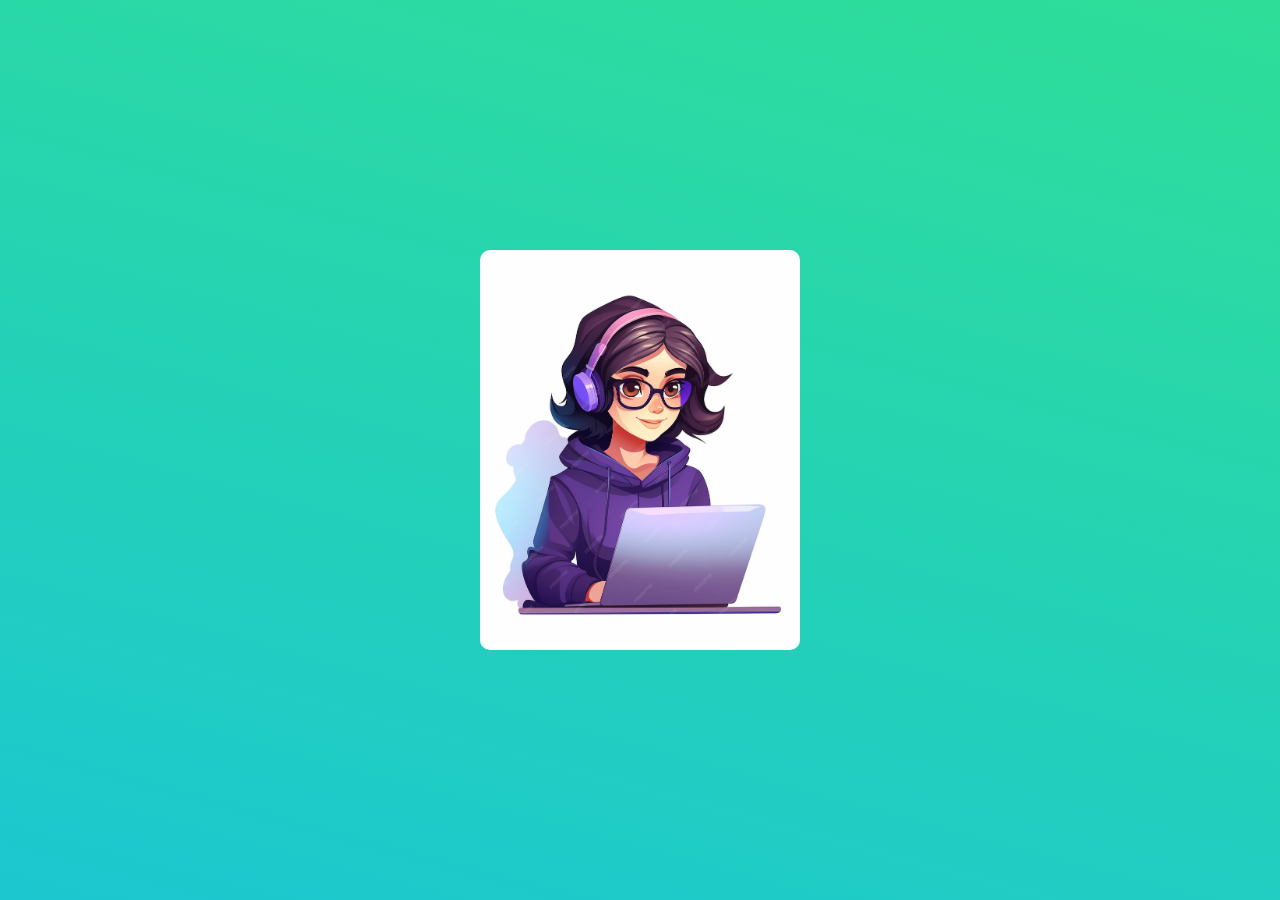
<file: 3D Flip Card/index.html>
<!DOCTYPE html>
<html lang="en">

<head>
  <meta charset="UTF-8">
  <meta name="viewport" content="width=device-width, initial-scale=1.0">
  <title>3D Flip Card</title>
  <link rel="stylesheet" href="https://cdnjs.cloudflare.com/ajax/libs/font-awesome/6.5.2/css/all.min.css"
    integrity="sha512-SnH5WK+bZxgPHs44uWIX+LLJAJ9/2PkPKZ5QiAj6Ta86w+fsb2TkcmfRyVX3pBnMFcV7oQPJkl9QevSCWr3W6A=="
    crossorigin="anonymous" referrerpolicy="no-referrer" />
  <link rel="stylesheet" href="style.css">
</head>

<body>

  <div class="wrapper">

    <div class="card">

      <div class="front-face">
        <img src="3DFlipCard.avif">
      </div>

      <div class="back-face">

        <img src="3DFlipCard.avif">

        <div class="info">
          <div class="title">Hema Koteswari</div>
          <p>Learning<br> HTML | CSS</p>
        </div>

        <ul>
          <a href="https://www.instagram.com/hema_reddy769/?igsh=MW0zOWh0N3lmd2JzNQ%3D%3D#"><i class="fa-brands fa-instagram"></i></a>
          <a href="https://www.linkedin.com/in/hema-reddy-306b84239/"><i class="fa-brands fa-linkedin"></i></i></a>
          <a href="https://github.com/hema-reddy769"><i class="fab fa-github"></i></i></a>
        </ul>

      </div>

    </div>

  </div>

</body>

</html>
</file>
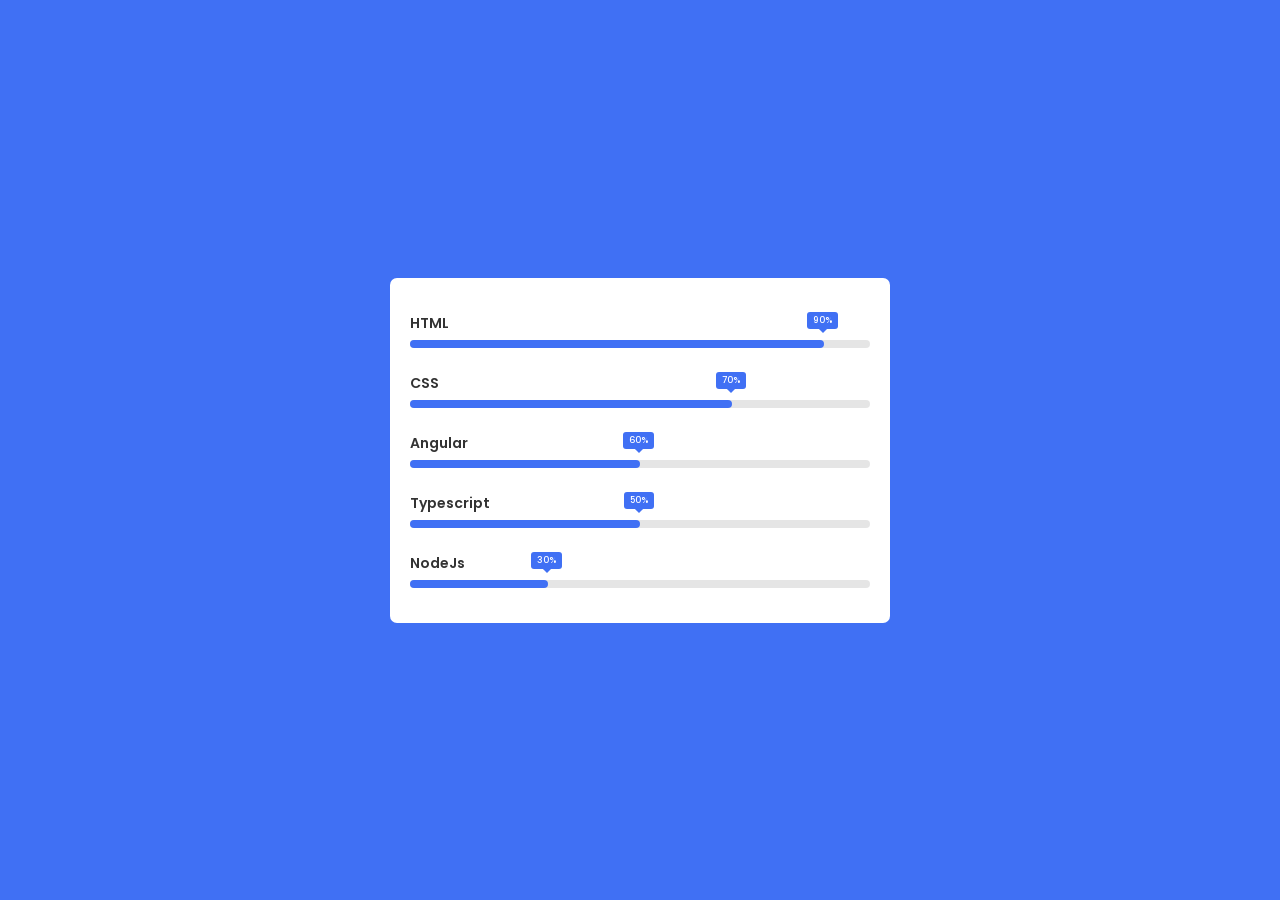
<file: Animated Skills Bar/index.html>
<!DOCTYPE html>
<html lang="en">

<head>
    <meta charset="UTF-8">
    <meta name="viewport" content="width=device-width, initial-scale=1.0">
    <title>Animated Skills Bar</title>
    <link rel="stylesheet" href="style.css">
</head>

<body>

    <div class="container">

        <div class="skill-box">
            <span class="title">HTML</span>

            <div class="skill-bar">

                <span class="skill-per html">
                    <span class="tooltip">90%</span>
                </span>

            </div>

        </div>

        <div class="skill-box">
            <span class="title">CSS</span>

            <div class="skill-bar">

                <span class="skill-per css">
                    <span class="tooltip">70%</span>
                </span>

            </div>

        </div>
        <div class="skill-box">
            <span class="title">Angular</span>

            <div class="skill-bar">

                <span class="skill-per Javascript">
                    <span class="tooltip">60%</span>
                </span>

            </div>

        </div>
        <div class="skill-box">
            <span class="title">Typescript</span>

            <div class="skill-bar">

                <span class="skill-per Javascript">
                    <span class="tooltip">50%</span>
                </span>

            </div>

        </div>

        <div class="skill-box">
            <span class="title">NodeJs</span>

            <div class="skill-bar">

                <span class="skill-per nodejs">
                    <span class="tooltip">30%</span>
                </span>

            </div>

        </div>

    </div>

</body>

</html>
</file>
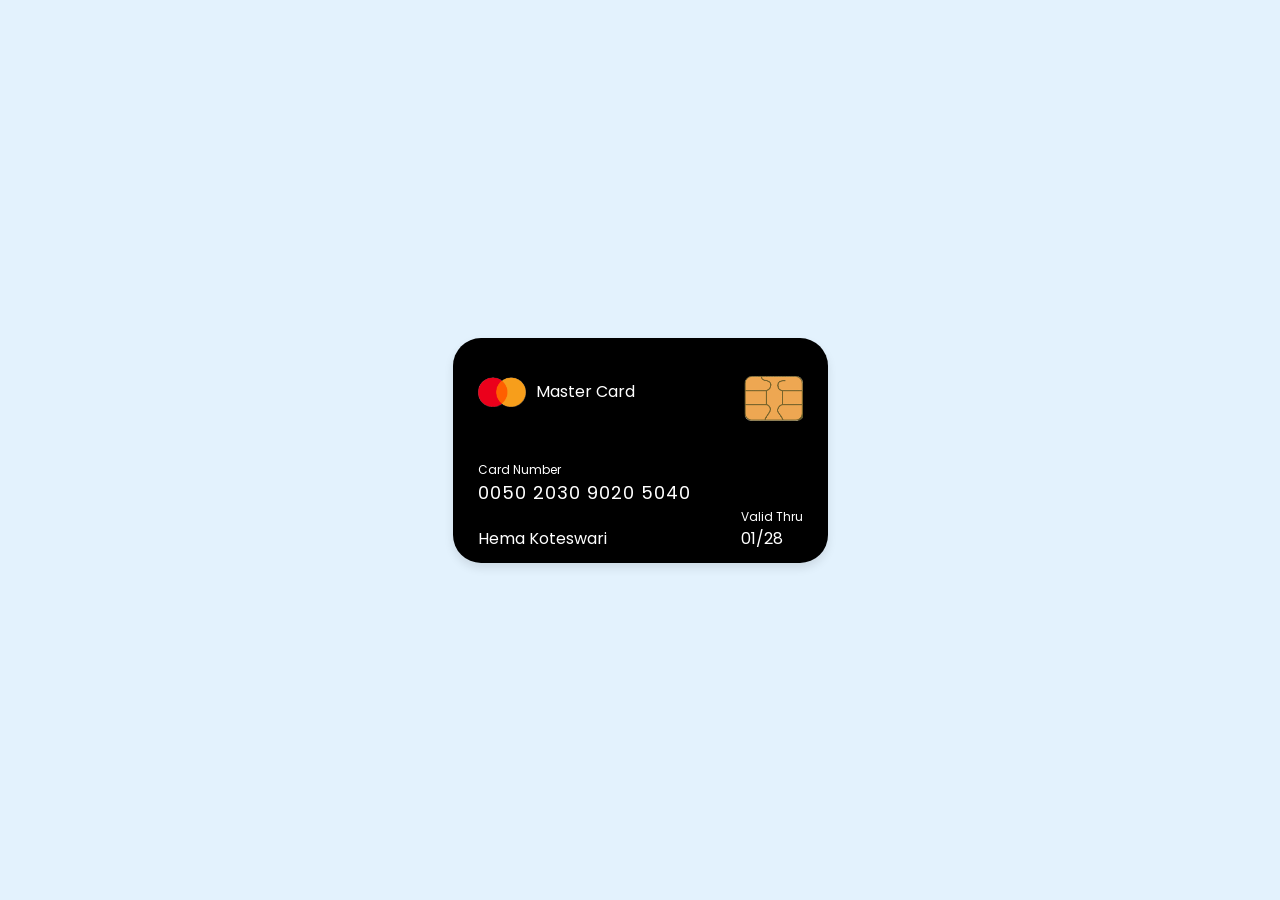
<file: Credit Card UI Design/index.html>
<!DOCTYPE html>
<html lang="en">

<head>
    <meta charset="UTF-8">
    <meta http-equiv="X-UA-Compatible" content="IE=edge" />
    <meta name="viewport" content="width=device-width, initial-scale=1.0">
    <title>Credit Card UI Design</title>
    <link rel="stylesheet" href="style.css">
</head>

<body>
    <section>

        <div class="container">

            <div class="card">

                <header>
                    <span class="logo">
                        <img src="logo.png" alt="">
                        <h5>Master Card</h5>
                    </span>

                    <img src="chip.png" alt="" class="chip">

                </header>

                <div class="card-details">

                    <div class="name-number">
                        <h6>Card Number</h6>
                        <h5 class="number">0050 2030 9020 5040</h5>
                        <h5 class="name">Hema Koteswari</h5>
                    </div>

                    <div class="valid-date">
                        <h6>Valid Thru</h6>
                        <h5>01/28</h5>
                    </div>

                </div>

            </div>

        </div>

    </section>
</body>

</html>
</file>
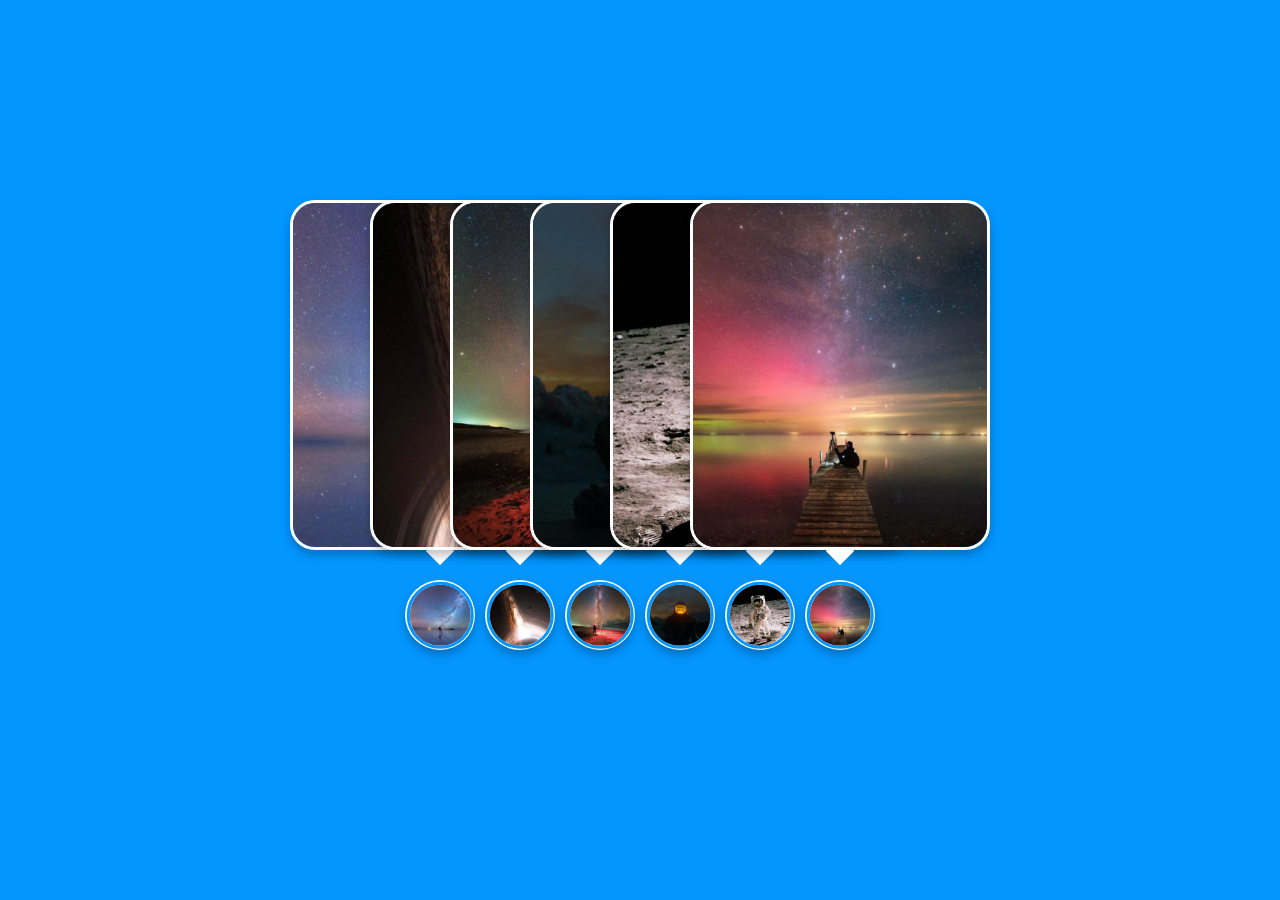
<file: Image Hover Animation/index.html>
<!DOCTYPE html>
<html lang="en">

<head>
    <meta charset="UTF-8">
    <meta name="viewport" content="width=device-width, initial-scale=1.0">
    <title>Z - Index Hover Transition</title>
    <link rel="stylesheet" href="style.css">
</head>

<body>

    <div class="container">

        <div class="icon-image hidden">

            <div class="icon">
                <img src="img1.jpg" alt="">
            </div>

            <div class="hover-image">
                <div class="img">
                    <img src="img1.jpg" alt="">
                </div>

                <div class="content">

                    <div class="details">
                        <div class="name">David Marloo</div>
                        <div class="job">Stargazer</div>
                    </div>

                </div>

            </div>

        </div>

        <div class="icon-image hidden">

            <div class="icon">
                <img src="img2.jpg" alt="">
            </div>

            <div class="hover-image">
                <div class="img">
                    <img src="img2.jpg" alt="">
                </div>

                <div class="content">

                    <div class="details">
                        <div class="name">Lilly Carls</div>
                        <div class="job">Physcisist</div>
                    </div>

                </div>

            </div>

        </div>

        <div class="icon-image hidden">

            <div class="icon">
                <img src="img3.jpg" alt="">
            </div>

            <div class="hover-image">
                <div class="img">
                    <img src="img3.jpg" alt="">
                </div>

                <div class="content">

                    <div class="details">
                        <div class="name">George</div>
                        <div class="job">Astrophotographer</div>
                    </div>

                </div>

            </div>

        </div>

        <div class="icon-image">

            <div class="icon">
                <img src="img4.jpg" alt="">
            </div>

            <div class="hover-image">
                <div class="img">
                    <img src="img4.jpg" alt="">
                </div>

                <div class="content">

                    <div class="details">
                        <div class="name">Neil deGrase</div>
                        <div class="job">Book Writer</div>
                    </div>

                </div>

            </div>

        </div>

        <div class="icon-image">

            <div class="icon">
                <img src="img5.jpg" alt="">
            </div>

            <div class="hover-image">
                <div class="img">
                    <img src="img5.jpg" alt="">
                </div>

                <div class="content">

                    <div class="details">
                        <div class="name">John Mayers</div>
                        <div class="job">Astronomer</div>
                    </div>

                </div>

            </div>

        </div>

        <div class="icon-image last">

            <div class="icon">
                <img src="img6.jpg" alt="">
            </div>

            <div class="hover-image">
                <div class="img">
                    <img src="img6.jpg" alt="">
                </div>

                <div class="content">

                    <div class="details">
                        <div class="name">Stephen</div>
                        <div class="job">Writer</div>
                    </div>

                </div>

            </div>

        </div>

    </div>

</body>

</html>
</file>
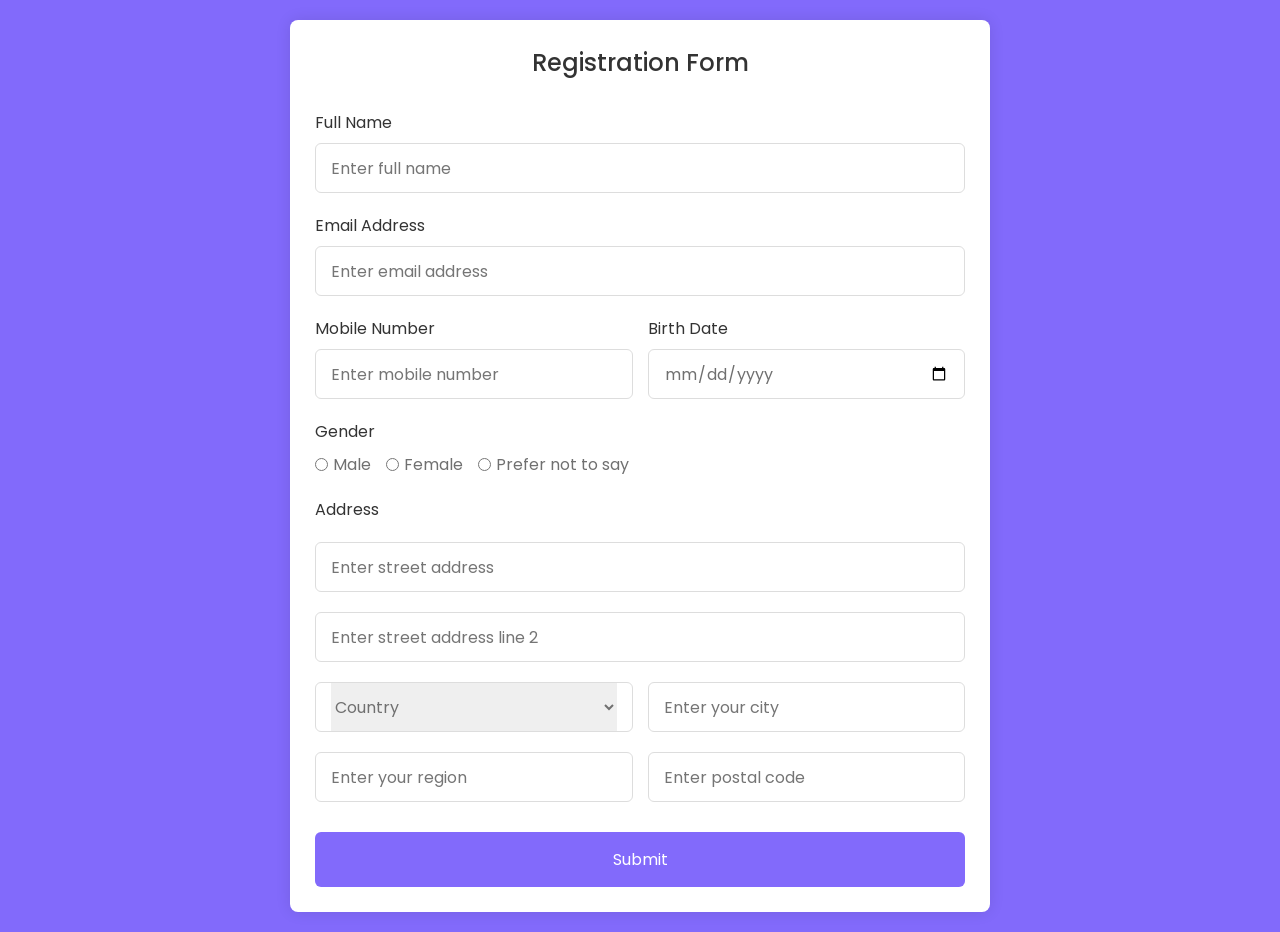
<file: Registration Form/index.html>
<!DOCTYPE html>
<html lang="en">

<head>
    <meta charset="UTF-8">
    <meta name="viewport" content="width=device-width, initial-scale=1.0">
    <title>Responsive Registration Form</title>
    <link rel="stylesheet" href="style.css">
</head>

<body>

    <section class="container">

        <header>Registration Form</header>

        <form action="#" class="form">

            <div class="input-box">
                <label>Full Name</label>
                <input type="text" placeholder="Enter full name" required>
            </div>

            <div class="input-box">
                <label>Email Address</label>
                <input type="text" placeholder="Enter email address" required>
            </div>

            <div class="column">

                <div class="input-box">
                    <label>Mobile Number</label>
                    <input type="number" placeholder="Enter mobile number" required>
                </div>

                <div class="input-box">
                    <label>Birth Date</label>
                    <input type="date" required>
                </div>

            </div>

            <div class="gender-box">

                <h3>Gender</h3>

                <div class="gender-option">

                    <div class="gender">
                        <input type="radio" id="check-male" name="gender">
                        <label for="check-male">Male</label>
                    </div>

                    <div class="gender">
                        <input type="radio" id="check-female" name="gender">
                        <label for="check-female">Female</label>
                    </div>

                    <div class="gender">
                        <input type="radio" id="check-other" name="gender">
                        <label for="check-other">Prefer not to say</label>
                    </div>

                </div>

            </div>

            <div class="input-box address">

                <label>Address</label>
                <input type="text" placeholder="Enter street address" required>
                <input type="text" placeholder="Enter street address line 2" required>

                <div class="column">

                    <div class="select-box">
                        <select>
                            <option hidden>Country</option>
                            <option>India</option>
                            <option>America</option>
                            <option>Russia</option>
                            <option>Australia</option>
                        </select>

                    </div>

                    <input type="text" placeholder="Enter your city" required>

                </div>

                <div class="column">

                    <input type="text" placeholder="Enter your region" required>
                    <input type="number" placeholder="Enter postal code" required>

                </div>

            </div>

            <button>Submit</button>

        </form>

    </section>

</body>

</html>
</file>
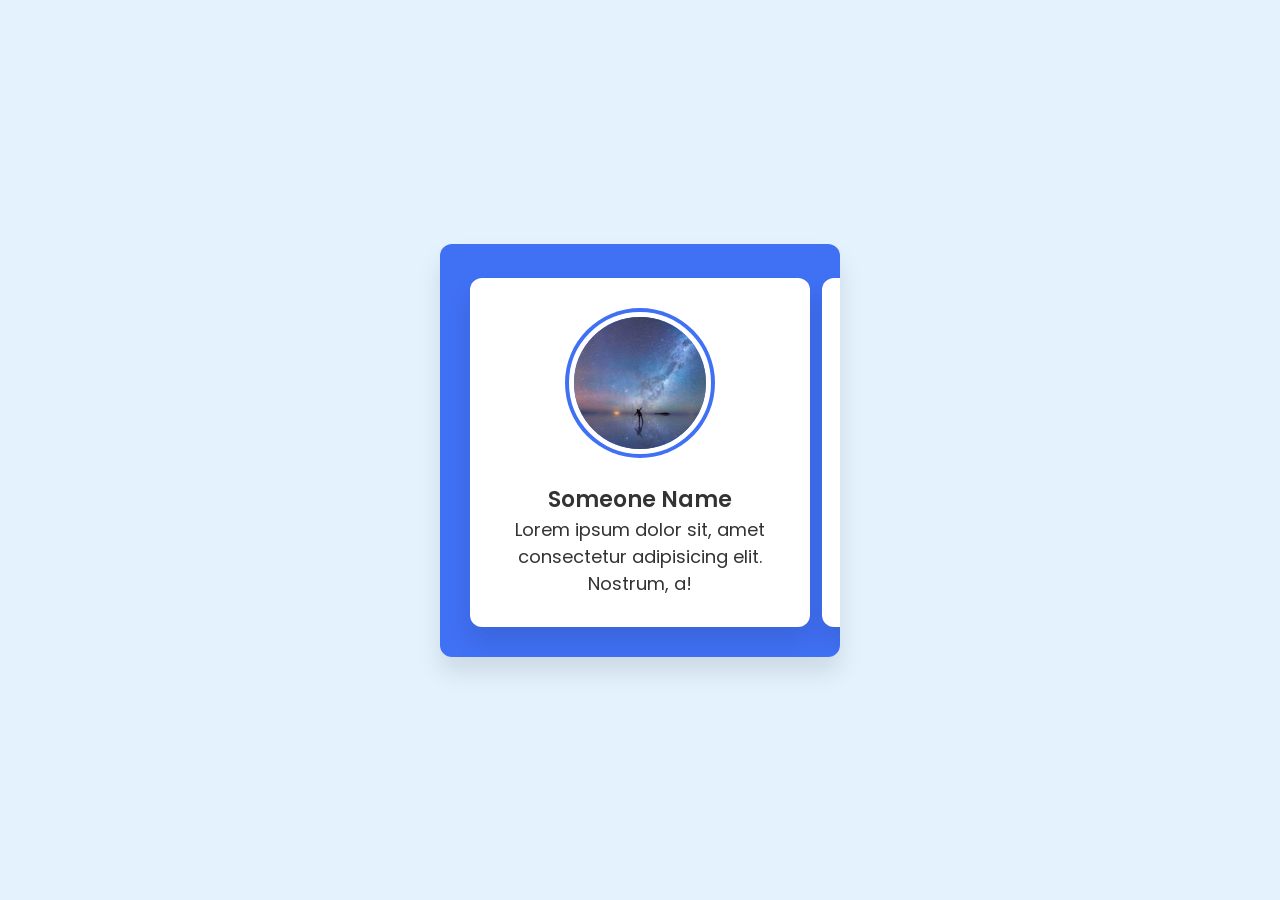
<file: Responsive Card Slider/index.html>
<!DOCTYPE html>
<html lang="en">

<head>
    <meta charset="UTF-8">
    <meta name="viewport" content="width=device-width, initial-scale=1.0">
    <title>Card Slider</title>
    <link rel="stylesheet" href="style.css">
</head>

<body>

    <section class="container">

        <div class="card">

            <div class="image">
                <img src="img1.jpg" alt="">
            </div>

            <h2>Someone Name</h2>
            <p>Lorem ipsum dolor sit, amet consectetur adipisicing elit. Nostrum, a!</p>

        </div>

        <div class="card">

            <div class="image">
                <img src="img3.jpg" alt="">
            </div>

            <h2>Someone Name</h2>
            <p>Lorem ipsum dolor sit, amet consectetur adipisicing elit. Nostrum, a!</p>

        </div>

        <div class="card">

            <div class="image">
                <img src="img5.jpg" alt="">
            </div>

            <h2>Someone Name</h2>
            <p>Lorem ipsum dolor sit, amet consectetur adipisicing elit. Nostrum, a!</p>

        </div>

        <div class="card">

            <div class="image">
                <img src="img6.jpg" alt="">
            </div>

            <h2>Someone Name</h2>
            <p>Lorem ipsum dolor sit, amet consectetur adipisicing elit. Nostrum, a!</p>

        </div>

    </section>

</body>

</html>
</file>
<file: 3D Flip Card/style.css>
@import url('https://fonts.googleapis.com/css2?family=Poppins:wght@400;500;600;700&display=swap');

* {
    margin: 0;
    padding: 0;
    box-sizing: border-box;
    font-family: "Poppins", sans-serif;
}

body {
    display: flex;
    justify-content: center;
    align-items: center;
    height: 100vh;
    background: linear-gradient(375deg, #1cc7d0, #2ede98);
}

.wrapper {
    perspective: 1000px;
}

.card {
    width: 320px;
    height: 400px;
    position: relative;
    transform-style: preserve-3d;
    transform: rotateY(0deg);
    transition: 0.6s ease-in-out;
}

.card:hover {
    transform: rotateY(180deg);
}

.front-face,
.back-face {
    position: absolute;
    width: 100%;
    height: 100%;
    padding: 5px;
    border-radius: 10px;
    transform-style: preserve-3d;
    backface-visibility: hidden;
}

.front-face {
    background-color: #fff;
    display: flex;
    justify-content: center;
    align-items: center;
}

.front-face img {
    height: 100%;
    width: 100%;
    object-fit: cover;
    border-radius: 10px;
}

.back-face {
    background-color: #fff;
    transform: rotateY(180deg);
    display: flex;
    flex-direction: column;
    justify-content: space-evenly;
    align-items: center;
}

.back-face img {
    height: 150px;
    width: 150px;
    border-radius: 50%;
    padding: 5px;
    background: linear-gradient(375deg, #1cc7d0, #2ede98);
}

.wrapper .back-face .info {
    text-align: center;
}

.back-face .info .title {
    font-size: 30px;
    font-weight: 500;
}

.back-face ul {
    display: flex;
}

.back-face ul a {
    display: block;
    height: 40px;
    width: 40px;
    background: linear-gradient(375deg, #1cc7d0, #2ede98);
    text-align: center;
    border: 2px solid transparent;
    line-height: 38px;
    margin: 0 5px;
    border-radius: 50%;
    color: #fff;
}

.back-face ul a:hover {
    background: none;
    color: #1cc7d0;
    border-color: #1cc7d0;
}

/* responsiveness */

@media (max-width: 375px) {

    .card {
        width: 280px;
        height: 380px;
    }
}
</file>
<file: Animated Skills Bar/style.css>
@import url('https://fonts.googleapis.com/css2?family=Poppins:wght@200;300;400;500;600&display=swap');

* {
    margin: 0;
    padding: 0;
    box-sizing: border-box;
    font-family: "Poppins", sans-serif;
}

body {
    height: 100vh;
    display: flex;
    background: #4070f4;
    align-items: center;
    justify-content: center;
}

.container {
    position: relative;
    max-width: 500px;
    width: 100%;
    background: #fff;
    margin: 0 15px;
    padding: 10px 20px;
    border-radius: 7px;
}

.container .skill-box {
    width: 100%;
    margin: 25px 0;
}

.skill-box .title {
    display: block;
    font-size: 14px;
    font-weight: 600;
    color: #333;
}

.skill-box .skill-bar {
    width: 100%;
    height: 8px;
    border-radius: 6px;
    margin-top: 6px;
    background: rgba(0, 0, 0, 0.1);
}

.skill-bar .skill-per {
    position: relative;
    display: block;
    height: 100%;
    width: 90%;
    border-radius: 6px;
    background: #4070f4;
    animation: progress 0.4s ease-in-out forwards;
    opacity: 0;
}

.skill-per.css {
    width: 70%;
    animation-delay: 0.1s;
}

.skill-per.Javascript {
    width: 50%;
    animation-delay: 0.2s;
}

.skill-per.nodejs {
    width: 30%;
    animation-delay: 0.3s;
}

@keyframes progress {
    0% {
        width: 0;
        opacity: 1;
    }

    100% {
        opacity: 1;
    }
}

.skill-per .tooltip {
    position: absolute;
    right: -14px;
    top: -28px;
    font-size: 9px;
    font-weight: 500;
    color: #fff;
    padding: 2px 6px;
    border-radius: 3px;
    background: #4070f4;
    z-index: 1;
}

.tooltip::before {
    content: '';
    position: absolute;
    left: 50%;
    bottom: -2px;
    height: 10px;
    width: 10px;
    z-index: -1;
    background-color: #4070f4;
    transform: translateX(-50%) rotate(45deg);
}

/* responsiveness */

@media (max-width: 550px) {

    .container {
        max-width: 450px;
        width: 100%;
    }
}

@media (max-width: 500px) {

    .container {
        max-width: 400px;
        width: 100%;
    }
}

@media (max-width: 440px) {

    .container {
        max-width: 340px;
        width: 100%;
    }
}

@media (max-width: 390px) {

    .container {
        max-width: 300px;
        width: 100%;
    }
}

@media (max-width: 340px) {

    .container {
        max-width: 280px;
        width: 100%;
    }
}
</file>
<file: Credit Card UI Design/style.css>
@import url('https://fonts.googleapis.com/css2?family=Poppins:wght@300;400;500;600&display=swap');

* {
    margin: 0;
    padding: 0;
    box-sizing: border-box;
    font-family: "Poppins", sans-serif;
}

section {
    position: relative;
    min-height: 100vh;
    width: 100%;
    background: #e3f2fd;
    display: flex;
    align-items: center;
    justify-content: center;
    color: #fff;
}

.container {
    position: relative;
    height: 225px;
    width: 375px;
    z-index: 100;
}

.card {
    position: absolute;
    height: 100%;
    width: 100%;
    padding: 25px;
    border-radius: 28px;
    background-color: black;
    box-shadow: 0 5px 10px rgba(0, 0, 0, 0.1);
}

header,
.logo {
    display: flex;
    align-items: center;
}

header {
    justify-content: space-between;
}

.logo img {
    width: 48px;
    margin-right: 10px;
}

h5 {
    font-size: 16px;
    font-weight: 400;
}

.chip {
    width: 60px;
}

.card-details {
    display: flex;
    margin-top: 40px;
    align-items: flex-end;
    justify-content: space-between;
}

h6 {
    font-size: 12px;
    font-weight: 400;
}

.number {
    font-size: 18px;
    letter-spacing: 1px;
}

.name {
    margin-top: 20px;
}

/* responsiveness */

@media (max-width: 420px) {

    .container {
        height: 225px;
        width: 320px;
    }

    .card-details {
        margin-top: 10px;
    }

    .name {
        margin-top: 10px;
    }
}

@media (max-width: 350px) {

    .container {
        height: 225px;
        width: 280px;
    }

    .card-details {
        margin-top: 30px;
    }

    .name {
        margin-top: 20px;
    }

    .number {
        font-size: 16px;
    }

    .chip {
        width: 40px;
    }
}
</file>
<file: Image Hover Animation/style.css>
@import url('https://fonts.googleapis.com/css2?family=Poppins:wght@300;400;500;600&display=swap');

* {
    margin: 0;
    padding: 0;
    box-sizing: border-box;
    font-family: "Poppins", sans-serif;
}

body {
    height: 100vh;
    width: 100%;
    display: flex;
    align-items: center;
    justify-content: center;
    background: #0396ff;
}

.container {
    height: 400px;
    min-width: 400px;
    display: flex;
    align-items: flex-end;
}

.icon-image {
    position: relative;
    height: 70px;
    width: 70px;
    background: #fff;
    border-radius: 50%;
    margin: 0 5px;
    box-shadow: 0 5px 10px rgba(0, 0, 0, 0.25);
}

.icon-image img {
    position: absolute;
    height: 95%;
    width: 95%;
    left: 50%;
    top: 50%;
    transform: translate(-50%, -50%);
    object-fit: cover;
    border-radius: 50%;
    border: 3px solid #0396ff;
}

.hover-image {
    position: absolute;
    height: 350px;
    width: 300px;
    bottom: 100px;
    left: 50%;
    transform: translateX(-50%);
    box-shadow: 0 5px 10px rgba(0, 0, 0, 0.25);
    border-radius: 25px;
    z-index: 0;
    transition: transform 0.5s, z-index 0s, left 0.5s;
    transition-delay: 0s, 0.5s, 0.5s;
    pointer-events: none;
}

.icon-image:hover .hover-image {
    left: -200px;
    z-index: 12;
    transform: translateX(80px);
    transition: left 0.5s, z-index 0s, transform 0.5s;
    transition-delay: 0s, 0.5s, 0.5s;
}

.hover-image img {
    position: absolute;
    height: 100%;
    width: 100%;
    object-fit: cover;
    border: 3px solid #fff;
    border-radius: 25px;
}

.content {
    position: absolute;
    width: 100%;
    bottom: -10px;
    left: 0;
    padding: 0 10px;
}

.content::before {
    content: '';
    position: absolute;
    height: 20px;
    width: 20px;
    background: #fff;
    left: 50%;
    bottom: -1px;
    transform: translateX(-50%) rotate(45deg);
    z-index: -1;
}

.content .details {
    position: relative;
    background: #fff;
    padding: 10px;
    border-radius: 12px;
    text-align: center;
    opacity: 0;
    transform: translateY(10px);
}

.icon-image:hover .details {
    transition: all 0.5s ease;
    transition-delay: 0.9s;
    opacity: 1;
    transform: translateY(4px);
}

.content .details:before {
    content: '';
    position: absolute;
    height: 20px;
    width: 20px;
    background: #fff;
    left: 50%;
    bottom: -10px;
    transform: translateX(-50%) rotate(45deg);
    z-index: -1;
}

.details .name {
    font-size: 20px;
    font-weight: 500;
}

.details .job {
    font-size: 17px;
    color: #0396ff;
    margin: -3px 0 5px 0;
}

.last .hover-image {
    transition: none;
}

.last:hover .hover-image {
    transition: none;
}

.last:hover .details {
    transition-delay: 0s;
}

/* responsivenss */

@media (max-width: 750px) {

    .hover-image {
        height: 300px;
        width: 250px;
    }

    .icon-image:hover .hover-image {
        left: -170px;
    }
}

@media (max-width: 680px) {

    .icon-image {
        height: 60px;
        width: 60px;
    }

    .hover-image {
        height: 250px;
        width: 200px;
    }

    .icon-image:hover .hover-image {
        left: -150px;
    }

    .details .name {
        font-size: 16px;
    }

    .details .job {
        font-size: 15px;
    }
}

@media (max-width: 580px) {

    .container {
        margin: -30px 0 0 50px;
    }

    .icon-image {
        height: 50px;
        width: 50px;
    }

    .hover-image {
        height: 200px;
        width: 150px;
        margin-bottom: -10px;
    }

    .icon-image:hover .hover-image {
        left: -130px;
    }
}

@media (max-width: 480px) {

    .hidden {
        display: none;
    }

    .container {
        margin: 20% 0 0 50%;
    }

    .icon-image {
        height: 50px;
        width: 50px;
    }

    .hover-image {
        height: 250px;
        width: 200px;
    }

    .icon-image:hover .hover-image {
        left: -150px;
    }

    .icon-image {
        height: 70px;
        width: 70px;
    }
}

@media (max-width: 440px) {

    .container {
        justify-content: center;
        margin: 0;
    }

    .icon-image {
        height: 50px;
        width: 50px;
    }

    .hover-image {
        height: 200px;
        width: 150px;
        margin-bottom: -10px;
    }

    .icon-image:hover .hover-image {
        left: -130px;
    }
}

@media (max-width: 400px) {

    .container {
        margin-left: 15%;
    }
}
</file>
<file: Registration Form/style.css>
@import url('https://fonts.googleapis.com/css2?family=Poppins:wght@200;300;400;500;600&display=swap');

* {
    margin: 0;
    padding: 0;
    box-sizing: border-box;
    font-family: "Poppins", sans-serif;
}

body {
    min-height: 100vh;
    display: flex;
    align-items: center;
    justify-content: center;
    padding: 20px;
    background: rgb(130, 106, 251);
}

.container {
    position: relative;
    max-width: 700px;
    width: 100%;
    background: #fff;
    padding: 25px;
    border-radius: 8px;
    box-shadow: 0 0 15px rgba(0, 0, 0, 0.1);
}

.container header {
    font-size: 1.5rem;
    color: #333;
    font-weight: 500;
    text-align: center;
}

.container .form {
    margin-top: 30px;
}

.form .input-box {
    width: 100%;
    margin-top: 20px;
}

.input-box label {
    color: #333;
}

.form :where(.input-box input, .select-box) {
    position: relative;
    height: 50px;
    width: 100%;
    outline: none;
    font-size: 1rem;
    color: #707070;
    margin-top: 8px;
    border: 1px solid #ddd;
    border-radius: 6px;
    padding: 0 15px;
}

.input-box input:focus {
    box-shadow: 0 1px 0 rgba(0, 0, 0, 0.1);
}

.form .column {
    display: flex;
    column-gap: 15px;
}

.form .gender-box {
    margin-top: 20px;
}

.gender-box h3 {
    color: #333;
    font-size: 1rem;
    font-weight: 400;
    margin-bottom: 8px;
}

.form :where(.gender-option, .gender) {
    display: flex;
    align-items: center;
    column-gap: 15px;
    flex-wrap: wrap;
}

.form .gender {
    column-gap: 5px;
    cursor: pointer;
}

.gender input {
    accent-color: rgb(130, 106, 251);
    ;
}

.form :where(.gender input, .gender label) {
    cursor: pointer;
}

.gender label {
    color: #707070;
}

.address :where(input, .select-box) {
    margin-top: 20px;
}

.select-box select {
    height: 100%;
    width: 100%;
    outline: none;
    border: none;
    color: #707070;
    font-size: 1rem;
}

.form button {
    height: 55px;
    width: 100%;
    color: #fff;
    font-size: 1rem;
    font-weight: 400;
    border: none;
    margin-top: 30px;
    cursor: pointer;
    border-radius: 6px;
    transition: all 0.2s ease;
    background-color: rgb(130, 106, 251);
}

.form button:hover {
    background-color: rgb(88, 56, 250);
}

/* Responsive */

@media screen and (max-width: 500px) {
    .form .column {
        flex-wrap: wrap;
    }

    .form :where(.gender-option, .gender) {
        row-gap: 15px;
    }
}
</file>
<file: Responsive Card Slider/style.css>
@import url('https://fonts.googleapis.com/css2?family=Poppins:wght@200;300;400;500;600;700&display=swap');

* {
    margin: 0;
    padding: 0;
    box-sizing: border-box;
    font-family: "Poppins", sans-serif;
}

body {
    min-height: 100vh;
    display: flex;
    align-items: center;
    justify-content: center;
    background: #e3f2fd;
}

::-webkit-scrollbar {
    height: 8px;
}

::-webkit-scrollbar-track {
    background: #f1f1f1;
    border-radius: 25px;
}

::-webkit-scrollbar-thumb {
    background: #6e93f7;
    border-radius: 25px;
}

::-webkit-scrollbar-thumb:hover {
    background: #4070f4
}

.container {
    display: flex;
    gap: 12px;
    max-width: 400px;
    width: 100%;
    background: #4070f4;
    border-radius: 12px;
    padding: 30px;
    scroll-snap-type: x mandatory;
    overflow-x: scroll;
    scroll-padding: 30px;
    box-shadow: 0 15px 25px rgba(0, 0, 0, 0.1);
}

.container .card {
    display: flex;
    flex: 0 0 100%;
    flex-direction: column;
    align-items: center;
    padding: 30px;
    border-radius: 12px;
    background: #fff;
    scroll-snap-align: start;
    box-shadow: 0 15px 25px rgba(0, 0, 0, 0.1);
}

.card .image {
    height: 150px;
    width: 150px;
    padding: 4px;
    background: #4070f4;
    border-radius: 50%;
}

.image img {
    height: 100%;
    width: 100%;
    object-fit: cover;
    border-radius: 50%;
    border: 5px solid #fff;
}

.card h2 {
    margin-top: 25px;
    color: #333;
    font-size: 22px;
    font-weight: 600;
}

.card {
    margin-top: 4px;
    font-size: 18px;
    font-weight: 400;
    color: #333;
    text-align: center;
}

/* responsiveness */

@media (max-width: 460px) {

    .container {
        padding: 20px;
        max-width: 360px;
        width: 100%;
    }
}

@media (max-width: 400px) {

    .container {
        padding: 15px;
        max-width: 300px;
        width: 100%;
    }
}
</file>
